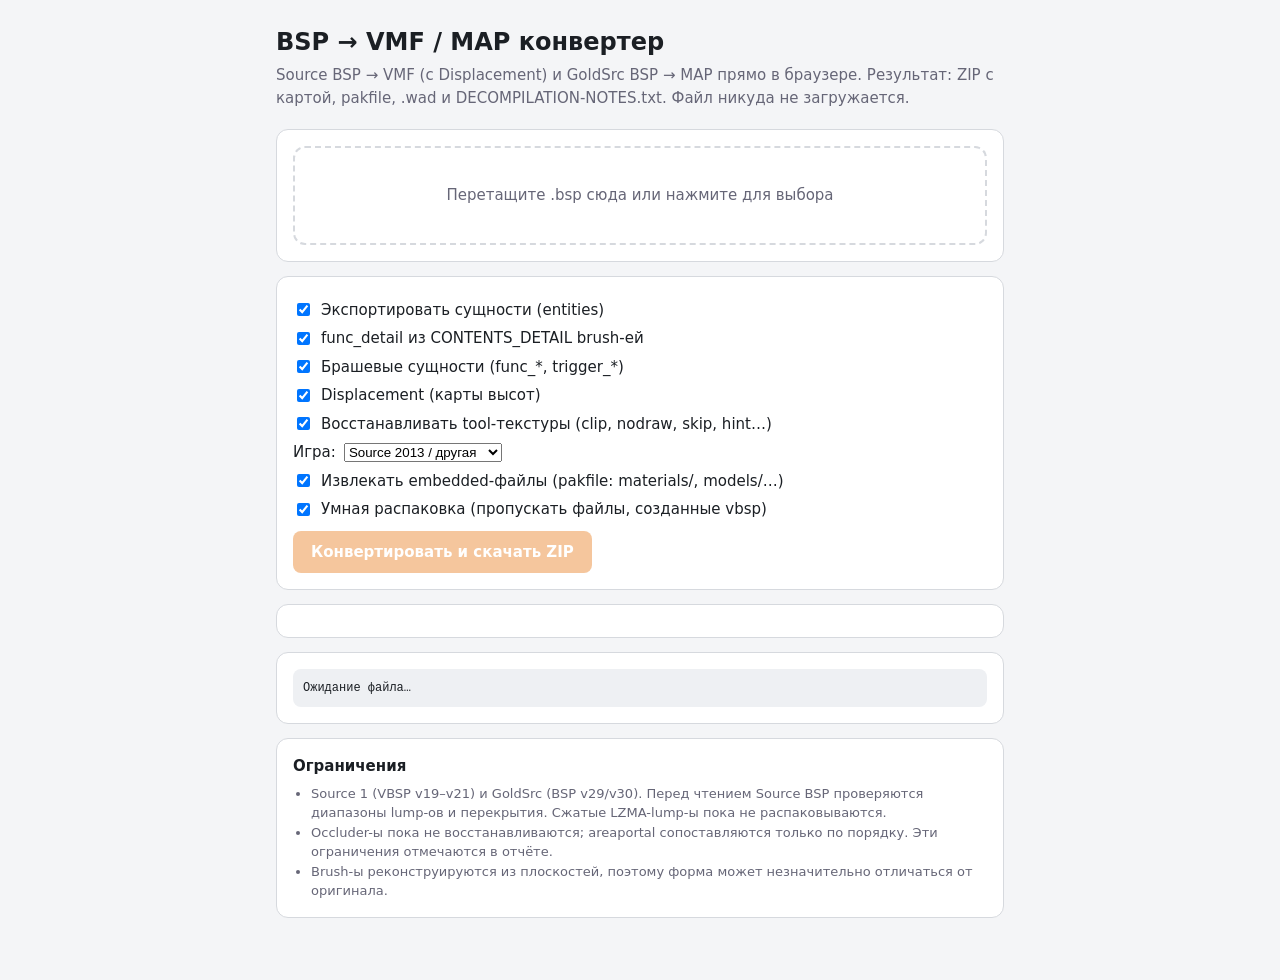
<file: bsp2vmf_lua_updated-2.html>
<!DOCTYPE html>
<html lang="ru">
<head>
<meta charset="utf-8">
<meta name="viewport" content="width=device-width, initial-scale=1, viewport-fit=cover">
<title>BSP → VMF конвертер</title>
<style>
:root{box-sizing:border-box;padding-top:env(safe-area-inset-top,0px);padding-bottom:env(safe-area-inset-bottom,0px);
--bg:#f4f5f7;--card:#fff;--tx:#1b1f24;--mut:#667;--bd:#d6d9de;--ac:#e8730c;--log:#eef0f3}
@media (prefers-color-scheme:dark){:root:not([data-theme="light"]){--bg:#0e1116;--card:#171b22;--tx:#e6e9ee;--mut:#8b94a3;--bd:#2a3340;--ac:#ff8a2a;--log:#0b0e12;color-scheme:dark}}
html{scroll-padding-top:env(safe-area-inset-top,0px)}
*{box-sizing:border-box}
body{margin:0;background:var(--bg);color:var(--tx);font:15px/1.5 system-ui,-apple-system,"Segoe UI",Roboto,sans-serif}
main{max-width:760px;margin:0 auto;padding:24px 16px 48px}
h1{font-size:24px;margin:0 0 4px}
p.sub{color:var(--mut);margin:0 0 20px}
.card{background:var(--card);border:1px solid var(--bd);border-radius:12px;padding:16px;margin-bottom:14px}
#drop{border:2px dashed var(--bd);border-radius:12px;padding:36px 16px;text-align:center;cursor:pointer;color:var(--mut);transition:.15s}
#drop.over,#drop:hover{border-color:var(--ac);color:var(--tx)}
label.o{display:flex;gap:8px;align-items:center;margin:6px 0}
button{background:var(--ac);color:#fff;border:0;border-radius:8px;padding:10px 18px;font:inherit;font-weight:600;cursor:pointer}
button:disabled{opacity:.4;cursor:default}
.grid{display:grid;grid-template-columns:repeat(auto-fit,minmax(120px,1fr));gap:10px}
.st{background:var(--log);border-radius:8px;padding:10px;text-align:center}
.st b{display:block;font-size:20px}.st span{color:var(--mut);font-size:12px}
#log{background:var(--log);border-radius:8px;padding:10px;font:12px/1.5 ui-monospace,Consolas,monospace;max-height:200px;overflow:auto;white-space:pre-wrap;margin:0}
.err{color:#e5484d}
ul{margin:6px 0 0;padding-left:18px;color:var(--mut);font-size:13px}
</style>
</head>
<body>
<main>
<h1>BSP → VMF / MAP конвертер</h1>
<p class="sub">Source BSP → VMF (с Displacement) и GoldSrc BSP → MAP прямо в браузере. Результат: ZIP с картой, pakfile, .wad и DECOMPILATION-NOTES.txt. Файл никуда не загружается.</p>

<div class="card">
  <div id="drop">Перетащите .bsp сюда или нажмите для выбора</div>
  <input id="file" type="file" accept=".bsp" hidden>
</div>

<div class="card">
  <label class="o"><input type="checkbox" id="oEnt" checked> Экспортировать сущности (entities)</label>
  <label class="o"><input type="checkbox" id="oDetail" checked> func_detail из CONTENTS_DETAIL brush-ей</label>
  <label class="o"><input type="checkbox" id="oBrushEnt" checked> Брашевые сущности (func_*, trigger_*)</label>
  <label class="o"><input type="checkbox" id="oDisp" checked> Displacement (карты высот)</label>
  <label class="o"><input type="checkbox" id="oTools" checked> Восстанавливать tool-текстуры (clip, nodraw, skip, hint…)</label>
  <label class="o">Игра: <select id="game"><option value="src">Source 2013 / другая</option><option value="css">Counter-Strike: Source</option><option value="csgo">CS:GO</option><option value="l4d2">Left 4 Dead 2</option><option value="gmod">Garry’s Mod</option></select></label>
  <label class="o"><input type="checkbox" id="oPak" checked> Извлекать embedded-файлы (pakfile: materials/, models/…)</label>
  <label class="o"><input type="checkbox" id="oSmart" checked> Умная распаковка (пропускать файлы, созданные vbsp)</label>
  <div style="margin-top:10px"><button id="go" disabled>Конвертировать и скачать ZIP</button></div>
</div>

<div class="card"><div class="grid" id="stats"></div></div>
<div class="card"><pre id="log">Ожидание файла…</pre></div>

<div class="card"><b>Ограничения</b>
<ul>
<li>Source 1 (VBSP v19–v21) и GoldSrc (BSP v29/v30). Перед чтением Source BSP проверяются диапазоны lump-ов и перекрытия. Сжатые LZMA-lump-ы пока не распаковываются.</li>
<li>Occluder-ы пока не восстанавливаются; areaportal сопоставляются только по порядку. Эти ограничения отмечаются в отчёте.</li>
<li>Brush-ы реконструируются из плоскостей, поэтому форма может незначительно отличаться от оригинала.</li>
</ul></div>
</main>

<script>
const $=id=>document.getElementById(id);
const logEl=$('log');
const log=(m,e)=>{const line=document.createElement('span');line.textContent=String(m);if(e)line.className='err';if(logEl.textContent)logEl.appendChild(document.createTextNode('\n'));logEl.appendChild(line);logEl.scrollTop=1e9};
let bspBuf=null,bspName='map';
const f=n=>String(+n.toFixed(4)),f8x=n=>String(+n.toFixed(8));

/* ---------- файл ---------- */
const drop=$('drop'),inp=$('file');
drop.onclick=()=>inp.click();
inp.onchange=()=>inp.files[0]&&load(inp.files[0]);
['dragover','dragenter'].forEach(e=>drop.addEventListener(e,ev=>{ev.preventDefault();drop.classList.add('over')}));
['dragleave','drop'].forEach(e=>drop.addEventListener(e,ev=>{ev.preventDefault();drop.classList.remove('over')}));
drop.addEventListener('drop',ev=>{const fl=ev.dataTransfer.files[0];fl&&load(fl)});
async function load(file){
  bspBuf=await file.arrayBuffer();bspName=file.name.replace(/\.bsp$/i,'');
  drop.textContent=file.name+' ('+(file.size/1048576).toFixed(1)+' МБ)';
  $('go').disabled=false;logEl.textContent='';log('Файл загружен. Нажмите «Конвертировать».');
}
function showStats(s){
  $('stats').innerHTML=[['Brush-ей',s.brushes],['Сторон',s.sides],['Displacement',s.disps],['Сущностей',s.ents],['Brush-сущ.',s.brushEnts]]
    .map(([k,v])=>`<div class="st"><b>${v}</b><span>${k}</span></div>`).join('');
}

/* ---------- чтение BSP ---------- */
function validateSourceBSP(buf,dv){
  const issues=[];
  if(buf.byteLength<1036)throw new Error('Файл короче заголовка VBSP (1036 байт)');
  if(dv.getInt32(0,true)!==0x50534256)throw new Error('это не VBSP-файл (Source 1)');
  const ver=dv.getInt32(4,true);
  if(ver<19||ver>21)throw new Error('Версия BSP '+ver+' не поддерживается текущим парсером (ожидается v19–v21)');
  const ranges=[];
  for(let i=0;i<64;i++){
    const h=8+i*16,off=dv.getInt32(h,true),len=dv.getInt32(h+4,true),version=dv.getInt32(h+8,true),fourCC=dv.getInt32(h+12,true);
    if(off<0||len<0)throw new Error('Некорректный lump '+i+': отрицательное смещение или размер');
    if(off>buf.byteLength||len>buf.byteLength-off)throw new Error('Lump '+i+' выходит за границы файла');
    if(len&&off<1036)throw new Error('Lump '+i+' перекрывает заголовок BSP');
    if(len)ranges.push({i,start:off,end:off+len});
    if(fourCC!==0&&len<4)issues.push('Lump '+i+': указан FourCC, но данных меньше 4 байт');
    if(fourCC!==0&&fourCC!==0x414d5a4c)issues.push('Lump '+i+': неизвестный FourCC 0x'+(fourCC>>>0).toString(16));
  }
  ranges.sort((a,b)=>a.start-b.start);
  for(let i=1;i<ranges.length;i++)if(ranges[i].start<ranges[i-1].end)issues.push('Lump '+ranges[i].i+' пересекается с lump '+ranges[i-1].i);
  return {ver,issues};
}
function parseBSP(buf){
  const dv=new DataView(buf),validation=validateSourceBSP(buf,dv);
  const ver=validation.ver;
  validation.issues.forEach(m=>log('Проверка BSP: '+m,1));
  log('Проверка заголовка и диапазонов lump-ов завершена');
  const L=[];
  for(let i=0;i<64;i++){const o=8+i*16;L.push({o:dv.getInt32(o,true),l:dv.getInt32(o+4,true),c:dv.getInt32(o+12,true)})}
  for(const i of [0,1,2,5,6,10,14,17,18,19,26,33,43,44])
    if(L[i].c)throw new Error('лампа '+i+' сжата LZMA');
  log('VBSP v'+ver);
  const i32=o=>dv.getInt32(o,true),i16=o=>dv.getInt16(o,true),u16=o=>dv.getUint16(o,true),f32=o=>dv.getFloat32(o,true);
  const cnt=(i,s)=>Math.floor(L[i].l/s);
  const ents=parseEnts(new TextDecoder().decode(new Uint8Array(buf,L[0].o,L[0].l)).replace(/\0+$/,''));
  const planes=[];for(let i=0;i<cnt(1,20);i++){const o=L[1].o+i*20;planes.push([f32(o),f32(o+4),f32(o+8),f32(o+12)])}
  const sd=new Uint8Array(buf,L[43].o,L[43].l),dec=new TextDecoder();
  const str=off=>{let e=off;while(sd[e])e++;return dec.decode(sd.subarray(off,e))};
  const strTab=[];for(let i=0;i<cnt(44,4);i++)strTab.push(i32(L[44].o+i*4));
  const texdata=[];for(let i=0;i<cnt(2,32);i++)texdata.push(cleanTex(str(strTab[i32(L[2].o+i*32+12)])));
  const tdim=[];for(let i=0;i<cnt(2,32);i++)tdim.push([i32(L[2].o+i*32+16),i32(L[2].o+i*32+20)]);
  const texinfo=[];for(let i=0;i<cnt(6,72);i++){const o=L[6].o+i*72,v=[];for(let k=0;k<8;k++)v.push(f32(o+k*4));
    texinfo.push({u:v.slice(0,4),v:v.slice(4,8),flags:i32(o+64),dim:tdim[i32(o+68)]||[0,0],lm:(()=>{const ls=(Math.hypot(f32(o+32),f32(o+36),f32(o+40))+Math.hypot(f32(o+48),f32(o+52),f32(o+56)))/2;return ls>0.001?Math.round(1/ls):16})(),mat:texdata[i32(o+68)]||'tools/toolsnodraw'})}
  const brushes=[];for(let i=0;i<cnt(18,12);i++){const o=L[18].o+i*12;brushes.push({first:i32(o),num:i32(o+4),contents:i32(o+8)})}
  const sides=[];for(let i=0;i<cnt(19,8);i++){const o=L[19].o+i*8;sides.push({plane:u16(o),ti:i16(o+2),disp:i16(o+4),bevel:i16(o+6)})}
  const dispinfo=[];for(let i=0;i<cnt(26,176);i++){const o=L[26].o+i*176;
    dispinfo.push({start:[f32(o),f32(o+4),f32(o+8)],vs:i32(o+12),power:i32(o+20),face:u16(o+36)})}
  const dverts=[];for(let i=0;i<cnt(33,20);i++){const o=L[33].o+i*20;dverts.push([f32(o),f32(o+4),f32(o+8),f32(o+12),f32(o+16)])}
  const nodes=[];for(let i=0;i<cnt(5,32);i++){const o=L[5].o+i*32;nodes.push([i32(o+4),i32(o+8)])}
  const ls=ver<=19?56:32,leafs=[];
  for(let i=0;i<cnt(10,ls);i++){const o=L[10].o+i*ls;leafs.push([u16(o+24),u16(o+26)])}
  const lb=[];for(let i=0;i<cnt(17,2);i++)lb.push(u16(L[17].o+i*2));
  const models=[];for(let i=0;i<cnt(14,48);i++)models.push(i32(L[14].o+i*48+36));
  log(`brushes ${brushes.length}, sides ${sides.length}, dispinfo ${dispinfo.length}, entities ${ents.length}`);
  const aps=[];for(let i=0;i<cnt(21,12);i++)aps.push(u16(L[21].o+i*12));
  const dkey=new Map();
  try{
    const vt=[];for(let i=0;i<cnt(3,12);i++){const o=L[3].o+i*12;vt.push([f32(o),f32(o+4),f32(o+8)])}
    const ed=[];for(let i=0;i<cnt(12,4);i++)ed.push([u16(L[12].o+i*4),u16(L[12].o+i*4+2)]);
    dispinfo.forEach((di,i)=>{
      const fo=L[7].o+di.face*56,fe=i32(fo+4),ne=i16(fo+8),pts=[];
      for(let k=0;k<ne;k++){const se=i32(L[13].o+(fe+k)*4);pts.push(vt[se>=0?ed[se][0]:ed[-se][1]])}
      const pl=planes[u16(fo)],sg=dv.getUint8(fo+2)?-1:1;
      const fnv=[pl[0]*sg,pl[1]*sg,pl[2]*sg];di.pts=pts;di.fn=fnv;di.ti=i16(fo+10);
      dkey.set(pts.map(q=>q.map(Math.round).join(',')).sort().join('|'),{i,n:fnv});
    });
  }catch(e){log('Не удалось связать displacement с гранями: '+e.message,1)}
  const cubes=[];for(let i=0;i<cnt(42,16);i++){const o=L[42].o+i*16;cubes.push([i32(o),i32(o+4),i32(o+8),i32(o+12)])}
  const props=[];let propNote='';
  try{
    const gl=L[35],ng=gl.l>=4?i32(gl.o):0;
    for(let g=0;g<ng;g++){
      const h=gl.o+4+g*16;if(i32(h)!==0x73707270)continue;
      if(u16(h+4)&1){propNote='static props сжаты (LZMA), пропущены';break}
      let p=i32(h+8);const end=p+i32(h+12),nd=i32(p);p+=4;
      const dict=[];for(let k=0;k<nd;k++){let nm='';for(let c=0;c<128;c++){const ch=dv.getUint8(p+k*128+c);if(!ch)break;nm+=String.fromCharCode(ch)}dict.push(nm)}
      p+=nd*128;const nl=i32(p);p+=4+nl*2;const np=i32(p);p+=4;
      const stride=np?Math.floor((end-p)/np):0;
      for(let k=0;k<np&&stride>=56;k++){const o=p+k*stride;
        props.push({origin:[f32(o),f32(o+4),f32(o+8)],angles:[f32(o+12),f32(o+16),f32(o+20)],model:dict[u16(o+24)]||'',solid:dv.getUint8(o+30),flags:dv.getUint8(o+31),skin:i32(o+32),fmin:f32(o+36),fmax:f32(o+40),lo:stride>=56?[f32(o+44),f32(o+48),f32(o+52)]:null,fs:stride>=60?f32(o+56):1,mnx:stride>=64?u16(o+60):0,mxx:stride>=64?u16(o+62):0})}
    }
  }catch(e){propNote='ошибка чтения static props'}
  const overlays=[];let faceInfo=()=>null;
  try{
    const vt=[];for(let i=0;i<cnt(3,12);i++){const o=L[3].o+i*12;vt.push([f32(o),f32(o+4),f32(o+8)])}
    const ed=[];for(let i=0;i<cnt(12,4);i++)ed.push([u16(L[12].o+i*4),u16(L[12].o+i*4+2)]);
    faceInfo=fi=>{
      if(fi<0||fi>=cnt(7,56))return null;
      const fo=L[7].o+fi*56;
      const fe=i32(fo+4),ne=i16(fo+8);let c=[0,0,0];
      if(!ne)return null;
      for(let k=0;k<ne;k++){const se=i32(L[13].o+(fe+k)*4),v=vt[se>=0?ed[se][0]:ed[-se][1]];c[0]+=v[0];c[1]+=v[1];c[2]+=v[2]}
      c=c.map(x=>x/ne);
      const pl=planes[u16(fo)],sg=dv.getUint8(fo+2)?-1:1;
      return {c,n:[pl[0]*sg,pl[1]*sg,pl[2]*sg],disp:i16(fo+12)};
    };
    if(L[45]&&!L[45].c)for(let i=0;i<cnt(45,352);i++){
      const o=L[45].o+i*352,fcr=u16(o+6),n=fcr&0x3fff,fcs=[];
      for(let k=0;k<n&&k<64;k++)fcs.push(i32(o+8+k*4));
      const pt=k=>[f32(o+280+k*12),f32(o+284+k*12)];
      overlays.push({ti:i16(o+4),order:fcr>>14,faces:fcs,u:[f32(o+264),f32(o+268)],v:[f32(o+272),f32(o+276)],
        uv:[pt(0),pt(1),pt(2),pt(3)],bu:[f32(o+288),f32(o+300),f32(o+312)],
        org:[f32(o+328),f32(o+332),f32(o+336)],nrm:[f32(o+340),f32(o+344),f32(o+348)]});
    }
  }catch(e){log('Не удалось прочитать overlays: '+e.message,1)}
  const pak=L[40].l>0?new Uint8Array(buf,L[40].o,L[40].l):null;
  return {ents,planes,texinfo,brushes,sides,dispinfo,dverts,nodes,leafs,lb,models,aps,dkey,cubes,props,propNote,overlays,faceInfo,pak,ver,rev:dv.getInt32(1032,true),bad:0};
}
function parseEnts(txt){
  // Valve entity text uses quoted tokens; preserve escaped quotes/backslashes instead of line-regex parsing.
  const out=[];let cur=null,i=0;
  const token=()=>{
    while(i<txt.length&&/\s/.test(txt[i]))i++;
    if(i>=txt.length)return null;
    if(txt[i]==='{'||txt[i]==='}')return txt[i++];
    if(txt[i]!=='\"'){while(i<txt.length&&!/\s/.test(txt[i]))i++;return null;}
    i++;let value='';
    while(i<txt.length){const ch=txt[i++];if(ch==='\"')break;if(ch==='\\'&&i<txt.length){const n=txt[i++];value+=n==='n'?'\n':n==='r'?'\r':n;}else value+=ch;}
    return value;
  };
  let t;while((t=token())!==null){
    if(t==='{'){if(cur)out.push(cur);cur=[];continue;}
    if(t==='}'){if(cur)out.push(cur);cur=null;continue;}
    if(cur){const value=token();if(value!==null&&value!=='{'&&value!=='}')cur.push([t,value]);}
  }
  return out;
}

/* ---------- геометрия brush-а ---------- */
const EPS=0.001;
function bigQuad([nx,ny,nz,d]){
  const up=Math.abs(nz)<0.9?[0,0,1]:[1,0,0];
  let u=[ny*up[2]-nz*up[1],nz*up[0]-nx*up[2],nx*up[1]-ny*up[0]];
  const ul=Math.hypot(...u);u=u.map(x=>x/ul);
  const v=[ny*u[2]-nz*u[1],nz*u[0]-nx*u[2],nx*u[1]-ny*u[0]];
  const c=[nx*d,ny*d,nz*d],M=65536,p=(a,b)=>[0,1,2].map(i=>c[i]+u[i]*M*a+v[i]*M*b);
  return [p(-1,-1),p(1,-1),p(1,1),p(-1,1)];
}
function clip(poly,[nx,ny,nz,d]){
  const out=[],n=poly.length;
  for(let i=0;i<n;i++){
    const a=poly[i],b=poly[(i+1)%n];
    const da=nx*a[0]+ny*a[1]+nz*a[2]-d,db=nx*b[0]+ny*b[1]+nz*b[2]-d;
    if(da<=EPS)out.push(a);
    if((da<-EPS&&db>EPS)||(da>EPS&&db<-EPS)){const t=da/(da-db);out.push([a[0]+(b[0]-a[0])*t,a[1]+(b[1]-a[1])*t,a[2]+(b[2]-a[2])*t])}
  }
  return out;
}
function brushPolys(B,bi){
  const br=B.brushes[bi],ps=B.sides.slice(br.first,br.first+br.num).filter(s=>{if(B.planes[s.plane])return true;B.bad++;return false}),out=[];
  for(const s of ps){
    if(s.bevel)continue;
    let poly=bigQuad(B.planes[s.plane]);
    for(const t of ps){if(t.plane===s.plane||t.bevel)continue;poly=clip(poly,B.planes[t.plane]);if(poly.length<3)break}
    const longEdges=poly.filter((v,i)=>{const w=poly[(i+1)%poly.length];return Math.hypot(v[0]-w[0],v[1]-w[1],v[2]-w[2])>0.1}).length;  // WindingIsTiny
    if(poly.length>=3&&longEdges>=3&&!poly.some(v=>v.some(c=>Math.abs(c)>32768)))out.push({s,poly});
  }
  return out;
}
function modelRanges(B){
  const r=B.models.map(h=>{
    let bmin=1e9,bmax=-1;const st=[h];
    while(st.length){
      const i=st.pop();
      if(i>=0){const n=B.nodes[i];if(n)st.push(n[0],n[1])}
      else{const lf=B.leafs[-1-i];if(lf)for(let k=0;k<lf[1];k++){const b=B.lb[lf[0]+k];if(b<bmin)bmin=b;if(b>bmax)bmax=b}}
    }
    return {bmin,bmax};
  });
  const res=r.map(()=>null);
  if(r[0]&&r[0].bmax>=0)res[0]=[0,r[0].bmax];   // мир: brush-и displacement стоят в начале списка и не имеют ссылок из листьев
  let prev=r[0]?r[0].bmax:-1;
  r.map((x,i)=>({x,i})).filter(o=>o.i>0&&o.x.bmax>=0).sort((p,q)=>p.x.bmin-q.x.bmin).forEach(({x,i})=>{
    res[i]=[Math.min(x.bmin,Math.max(prev+1,0)),x.bmax];prev=Math.max(prev,x.bmax);
  });
  return res;
}
function modelBrushes(B,mi){
  const R=B._rng||(B._rng=modelRanges(B)),rg=R[mi],r=[];
  if(rg)for(let b=rg[0];b<=rg[1]&&b<B.brushes.length;b++)if(!(B.brushes[b].contents&0x8000))r.push(b);
  return r;
}

/* ---------- ZIP / WAD / pakfile ---------- */
const enc=s=>new TextEncoder().encode(s);
const CRCT=(()=>{const t=new Uint32Array(256);for(let n=0;n<256;n++){let c=n;for(let k=0;k<8;k++)c=c&1?0xEDB88320^(c>>>1):c>>>1;t[n]=c>>>0}return t})();
const crc32=b=>{let c=~0;for(let i=0;i<b.length;i++)c=CRCT[(c^b[i])&255]^(c>>>8);return ~c>>>0};
function makeZip(files){
  const parts=[],cd=[];let off=0;
  for(const f of files){
    const nm=enc(f.name),d=f.data,crc=crc32(d);
    const h=new DataView(new ArrayBuffer(30));
    h.setUint32(0,0x04034b50,true);h.setUint16(4,20,true);h.setUint16(6,0x800,true);
    h.setUint32(14,crc,true);h.setUint32(18,d.length,true);h.setUint32(22,d.length,true);h.setUint16(26,nm.length,true);
    parts.push(new Uint8Array(h.buffer),nm,d);
    const c=new DataView(new ArrayBuffer(46));
    c.setUint32(0,0x02014b50,true);c.setUint16(4,20,true);c.setUint16(6,20,true);c.setUint16(8,0x800,true);
    c.setUint32(16,crc,true);c.setUint32(20,d.length,true);c.setUint32(24,d.length,true);c.setUint16(28,nm.length,true);c.setUint32(42,off,true);
    cd.push(new Uint8Array(c.buffer),nm);off+=30+nm.length+d.length;
  }
  let cdl=0;for(const p of cd)cdl+=p.length;
  const e=new DataView(new ArrayBuffer(22));
  e.setUint32(0,0x06054b50,true);e.setUint16(8,files.length,true);e.setUint16(10,files.length,true);e.setUint32(12,cdl,true);e.setUint32(16,off,true);
  return new Blob([...parts,...cd,new Uint8Array(e.buffer)],{type:'application/zip'});
}
const isVbspGenerated=n=>/^maps\/[^\/]+\/.+_(wvt_patch|depth_-?\d+|-?\d+_-?\d+_-?\d+)\.(vmt|vtf)$/i.test(n)||/cubemapdefault/i.test(n);
async function extractPak(pak){
  const out=[],dv=new DataView(pak.buffer,pak.byteOffset,pak.byteLength);
  let e=pak.length-22;while(e>=0&&dv.getUint32(e,true)!==0x06054b50)e--;
  if(e<0)return out;
  const n=dv.getUint16(e+10,true);let p=dv.getUint32(e+16,true);
  for(let i=0;i<n;i++){
    if(p+46>pak.length||dv.getUint32(p,true)!==0x02014b50)break;
    const method=dv.getUint16(p+10,true),cs=dv.getUint32(p+20,true),nl=dv.getUint16(p+28,true),el=dv.getUint16(p+30,true),cl=dv.getUint16(p+32,true),lo=dv.getUint32(p+42,true);
    const name=new TextDecoder().decode(pak.subarray(p+46,p+46+nl));p+=46+nl+el+cl;
    if(name.endsWith('/'))continue;
    if($('oSmart').checked&&isVbspGenerated(name))continue;
    const ds=lo+30+dv.getUint16(lo+26,true)+dv.getUint16(lo+28,true),raw=pak.subarray(ds,ds+cs);
    try{
      if(method===0)out.push({name:'pakfile/'+name,data:raw});
      else if(method===8){
        const s=new Blob([raw]).stream().pipeThrough(new DecompressionStream('deflate-raw'));
        out.push({name:'pakfile/'+name,data:new Uint8Array(await new Response(s).arrayBuffer())});
      }
    }catch(err){log('Не удалось распаковать '+name,1)}
  }
  return out;
}
function buildWad(items){
  let off=12;const dir=items.map(it=>{const d={...it,off};off+=it.data.length;return d});
  const out=new Uint8Array(off+items.length*32),dv=new DataView(out.buffer);
  out.set([87,65,68,51]);dv.setInt32(4,items.length,true);dv.setInt32(8,off,true);
  dir.forEach((d,i)=>{
    out.set(d.data,d.off);const e=off+i*32;
    dv.setInt32(e,d.off,true);dv.setInt32(e+4,d.data.length,true);dv.setInt32(e+8,d.data.length,true);out[e+12]=0x43;
    for(let k=0;k<Math.min(15,d.name.length);k++)out[e+16+k]=d.name.charCodeAt(k);
  });
  return out;
}

/* ---------- GoldSrc BSP (v29/v30) → Valve 220 .map ---------- */
const vs=(a,b)=>[a[0]-b[0],a[1]-b[1],a[2]-b[2]],vc=(a,b)=>[a[1]*b[2]-a[2]*b[1],a[2]*b[0]-a[0]*b[2],a[0]*b[1]-a[1]*b[0]],vd=(a,b)=>a[0]*b[0]+a[1]*b[1]+a[2]*b[2];
const f8=n=>String(+n.toFixed(8));
function inPoly(poly,p,n){
  let pos=0,neg=0;
  for(let i=0;i<poly.length;i++){const a=poly[i],b=poly[(i+1)%poly.length],s=vd(vc(vs(b,a),vs(p,a)),n);if(s>0.01)pos++;else if(s<-0.01)neg++}
  return !(pos&&neg);
}
function polyArea(p){let s=[0,0,0];for(let i=1;i<p.length-1;i++){const c=vc(vs(p[i],p[0]),vs(p[i+1],p[0]));s=[s[0]+c[0],s[1]+c[1],s[2]+c[2]]}return Math.hypot(...s)/2}
function goldToMap(buf){
  const dv=new DataView(buf),ver=dv.getInt32(0,true);
  const L=[];for(let i=0;i<15;i++)L.push({o:dv.getInt32(4+i*8,true),l:dv.getInt32(8+i*8,true)});
  const f32=o=>dv.getFloat32(o,true),i32=o=>dv.getInt32(o,true),i16=o=>dv.getInt16(o,true),u16=o=>dv.getUint16(o,true);
  const rd=(i,sz,fn)=>{const a=[];for(let k=0;k<Math.floor(L[i].l/sz);k++)a.push(fn(L[i].o+k*sz));return a};
  const ents=parseEnts(new TextDecoder().decode(new Uint8Array(buf,L[0].o,L[0].l)).replace(/\0+$/,''));
  const planes=rd(1,20,o=>[f32(o),f32(o+4),f32(o+8),f32(o+12)]);
  const verts=rd(3,12,o=>[f32(o),f32(o+4),f32(o+8)]);
  const edges=rd(12,4,o=>[u16(o),u16(o+2)]),se=rd(13,4,i32);
  const texinfo=rd(6,40,o=>({u:[f32(o),f32(o+4),f32(o+8),f32(o+12)],v:[f32(o+16),f32(o+20),f32(o+24),f32(o+28)],mip:i32(o+32)}));
  const faces=rd(7,20,o=>({first:i32(o+4),n:i16(o+8),ti:i16(o+10)}));
  const nodes=rd(5,24,o=>({pl:i32(o),c:[i16(o+4),i16(o+6)],first:u16(o+20),n:u16(o+22)}));
  const leafs=rd(10,28,i32);
  const models=rd(14,64,o=>({min:[f32(o),f32(o+4),f32(o+8)],max:[f32(o+12),f32(o+16),f32(o+20)],head:i32(o+36)}));
  const T=[],tex=L[2].o,nt=L[2].l>=4?i32(tex):0;
  for(let i=0;i<nt;i++){
    const off=i32(tex+4+i*4);if(off<0){T.push({name:'NULL'});continue}
    const m=tex+off;let nm='';for(let k=0;k<16;k++){const c=dv.getUint8(m+k);if(!c)break;nm+=String.fromCharCode(c)}
    const w=dv.getUint32(m+16,true),h=dv.getUint32(m+20,true);
    T.push({name:nm,m,w,h,emb:dv.getUint32(m+24,true)!==0});
  }
  const facePoly=f=>{const p=[];for(let i=0;i<f.n;i++){const s=se[f.first+i];p.push(verts[s>=0?edges[s][0]:edges[-s][1]])}return p};
  const stats={brushes:0,sides:0,disps:0,ents:0,brushEnts:0};
  const texFor=sd=>{
    if(sd.node<0)return -1;
    const nd=nodes[sd.node],n=planes[nd.pl],cen=[0,1,2].map(a=>sd.poly.reduce((s,v)=>s+v[a],0)/sd.poly.length);
    const pts=[cen,...sd.poly.map(v=>[0,1,2].map(a=>(v[a]+cen[a])/2))];
    for(const pt of pts)for(let k=0;k<nd.n;k++){const f=faces[nd.first+k];if(f.ti>=0&&inPoly(facePoly(f),pt,n))return f.ti}
    return -1;
  };
  const brushesOf=mi=>{
    const m=models[mi],res=[];
    const cons0=[[1,0,0,m.max[0]],[-1,0,0,-m.min[0]],[0,1,0,m.max[1]],[0,-1,0,-m.min[1]],[0,0,1,m.max[2]],[0,0,-1,-m.min[2]]].map(p=>({p,node:-1}));
    const mk=cons=>{
      const sides=[];
      for(let i=0;i<cons.length;i++){
        let poly=bigQuad(cons[i].p);
        for(let j=0;j<cons.length&&poly.length>=3;j++)if(j!==i)poly=clip(poly,cons[j].p);
        if(poly.length>=3&&polyArea(poly)>0.01)sides.push({p:cons[i].p,node:cons[i].node,poly});
      }
      if(sides.length>=4)res.push(sides);
    };
    const walk=(c,cons)=>{
      if(c<0){if(~c!==0&&leafs[~c]===-2)mk(cons);return}
      const n=nodes[c],pl=planes[n.pl];
      walk(n.c[0],cons.concat({p:[-pl[0],-pl[1],-pl[2],-pl[3]],node:c}));
      walk(n.c[1],cons.concat({p:pl,node:c}));
    };
    walk(m.head,cons0);return res;
  };
  const ax=v=>{const len=Math.hypot(v[0],v[1],v[2])||1;return {s:`${f8(v[0]/len)} ${f8(v[1]/len)} ${f8(v[2]/len)} ${f8(v[3])}`,sc:1/len}};
  const out=['// Decompiled by bsp2vmf (GoldSrc BSP v'+ver+', Valve 220)'];
  const writeBrushes=mi=>{
    for(const sides of brushesOf(mi)){
      stats.brushes++;out.push('{');
      for(const sd of sides){
        stats.sides++;
        const v=[sd.poly[2],sd.poly[1],sd.poly[0]].map(q=>`( ${f8(q[0])} ${f8(q[1])} ${f8(q[2])} )`).join(' ');
        const ti=texinfo[texFor(sd)],name=ti&&T[ti.mip]?T[ti.mip].name:'NULL';
        if(ti){const a=ax(ti.u),b=ax(ti.v);out.push(`${v} ${name} [ ${a.s} ] [ ${b.s} ] 0 ${f8(a.sc)} ${f8(b.sc)}`)}
        else out.push(`${v} NULL [ 1 0 0 0 ] [ 0 -1 0 0 ] 0 1 1`);
      }
      out.push('}');
    }
  };
  ents.forEach((en,e)=>{
    const mdl=en.find(x=>x[0]==='model'),bm=mdl&&/^\*(\d+)$/.exec(mdl[1]);
    out.push('{');
    for(const [k,v] of en){if(bm&&k==='model')continue;out.push(`"${q(k)}" "${q(v)}"`)}
    if(e===0)out.push('"mapversion" "220"');
    else stats.ents++;
    if(e===0)writeBrushes(0);
    else if(bm&&models[+bm[1]]){stats.brushEnts++;writeBrushes(+bm[1])}
    out.push('}');
  });
  const emb=[],seen=new Set();
  for(const t of T){
    if(!t.emb||seen.has(t.name))continue;seen.add(t.name);
    const size=40+t.w*t.h+(t.w>>1)*(t.h>>1)+(t.w>>2)*(t.h>>2)+(t.w>>3)*(t.h>>3)+2+768;
    emb.push({name:t.name,data:new Uint8Array(buf.slice(t.m,Math.min(buf.byteLength,t.m+size)))});
  }
  return {map:out.join('\n'),wad:emb.length?buildWad(emb):null,embN:emb.length,texN:T.length,stats,ver};
}

/* ---------- заметки и запуск ---------- */
let apNote='';
const notesCommon=['Ограничения:',
 ' - Это реконструкция, а не байт-в-байт оригинал: visgroup-ы, группы, prefab-ы и точные формы brush-ей не восстанавливаются.'];
function luaReport(B){
  const ents=B.ents||[], targets=new Set(ents.map(e=>e.find(x=>x[0]==='targetname')?.[1]).filter(Boolean));
  const rows=[];
  ents.forEach((e,i)=>{
    const get=k=>e.find(x=>x[0].toLowerCase()===k.toLowerCase())?.[1]||'';
    const cls=get('classname'), code=get('Code');
    if(cls.toLowerCase()==='lua_run'||/lua_run/i.test(cls)||code){
      rows.push(`Entity #${i}: classname=${cls||'(нет)'}, targetname=${get('targetname')||'(нет)'}`);
      if(code) rows.push('Code:\n'+code); else rows.push('Code: (пусто или отсутствует)');
      rows.push('');
    }
    for(const [k,v] of e){
      if(/^on/i.test(k)&&/RunCode|RunPassedCode/i.test(v)){
        const parts=v.split('\x1b'), target=parts[1]||'';
        rows.push(`Output ${k}: ${v}`);
        if(target&&!targets.has(target)) rows.push(`ВНИМАНИЕ: targetname "${target}" не найден среди сущностей карты.`);
      }
    }
  });
  return ['MAP LUA REPORT','================','',`Сущностей карты: ${ents.length}`,`Найдено lua_run/Code: ${rows.filter(x=>x.startsWith('Entity #')).length}`,'',...(rows.length?rows:['Явные lua_run или ключи Code не найдены.']),'','Отчёт учитывает только данные, реально записанные в BSP. Внешние addon/autorun Lua-файлы и код, отсутствующий в BSP, восстановить из карты нельзя.'].join('\r\n');
}
function notesSource(B,st,pakN){
  return ['DECOMPILATION-NOTES','===================','',
    'Движок: Source 1 (VBSP v'+B.ver+'), ревизия карты '+B.rev,
    'Декомпилятор: bsp2vmf (в браузере), алгоритмы по мотивам BSPSrc',
    'Профиль tool-текстур: '+$('game').selectedOptions[0].text+($('oTools').checked?'':' (отключено)'),'',
    `Результат: brush-ей ${st.brushes}, сторон ${st.sides}, displacement ${st.disps}, сущностей ${st.ents}, brush-сущностей ${st.brushEnts}`,
    `Восстановлено tool-текстур: ${toolFixed}; файлов из pakfile: ${pakN}`,
    'Areaportal: '+(apNote||'нет'),'',
    'Признаки защиты/обфускации: '+(B.bad?`найдено ссылок на несуществующие плоскости: ${B.bad}`:'не обнаружены'),'',
    ...notesCommon,
    ' - info_overlay читаются и экспортируются эвристически; привязка к граням может отличаться от оригинала.',
    ' - Occluder-ы пока не восстанавливаются, их brush-и остаются как toolsnodraw.',
    ' - Areaportal сопоставляются по порядку; при несовпадении структур возможна неверная привязка.',
    ' - Соседние displacement не сшиваются; Hammer может пересчитать их при открытии.',
    ' - Из pakfile извлекаются файлы без пересборки; сгенерированные vbsp патчи материалов пропускаются (умная распаковка).'].join('\r\n');
}
function notesGold(r){
  return ['DECOMPILATION-NOTES','===================','',
    'Движок: GoldSrc (BSP v'+r.ver+')','Декомпилятор: bsp2vmf (в браузере), восстановление brush-ей из BSP-дерева (hull 0)','',
    `Результат: brush-ей ${r.stats.brushes}, сторон ${r.stats.sides}, сущностей ${r.stats.ents}, brush-сущностей ${r.stats.brushEnts}`,
    `Текстур в BSP: ${r.texN}, встроенных (в .wad): ${r.embN}`,'',
    'Признаки защиты/обфускации: не проверялись','',
    ...notesCommon,
    ' - В GoldSrc BSP нет исходных brush-ей: каждый brush — это твёрдый лист BSP-дерева, поэтому карта сильно фрагментирована.',
    ' - Невидимые стороны получают текстуру NULL; жидкости (water/slime/lava) и sky-объёмы не восстанавливаются.',
    ' - Ключ "wad" берётся из оригинала; встроенные текстуры лежат в отдельном .wad.'].join('\r\n');
}
async function runSource(){
  const bsp=parseBSP(bspBuf),{vmf,stats}=buildVMF(bsp);
  showStats(stats);if($('oTools').checked)log('Восстановлено tool-текстур: '+toolFixed);
  const files=[{name:bspName+'.vmf',data:enc(vmf)},{name:'MAP-LUA-REPORT.txt',data:enc(luaReport(bsp))}];let pakN=0;
  if($('oPak').checked&&bsp.pak){const pf=await extractPak(bsp.pak);pakN=pf.length;files.push(...pf);log('Из pakfile извлечено файлов: '+pakN)}
  files.push({name:'DECOMPILATION-NOTES.txt',data:enc(notesSource(bsp,stats,pakN))});
  return files;
}
async function runGold(){
  log('GoldSrc BSP: восстановление brush-ей из дерева (может занять время)…');
  await new Promise(r=>setTimeout(r,30));
  const r=goldToMap(bspBuf);showStats(r.stats);
  const files=[{name:bspName+'.map',data:enc(r.map)}];
  if(r.wad)files.push({name:bspName+'.wad',data:r.wad});
  files.push({name:'DECOMPILATION-NOTES.txt',data:enc(notesGold(r))});
  return files;
}
$('go').onclick=async()=>{
  const btn=$('go');btn.disabled=true;
  try{
    logEl.textContent='';toolFixed=0;
    const id=new DataView(bspBuf).getInt32(0,true);let files;
    if(id===0x50534256)files=await runSource();
    else if(id===29||id===30)files=await runGold();
    else throw new Error('неизвестный формат BSP (нужен VBSP или GoldSrc v29/v30)');
    const blob=makeZip(files),a=document.createElement('a');
    a.href=URL.createObjectURL(blob);a.download=bspName+'_decompiled.zip';a.click();
    log(`Готово: ${a.download} (${(blob.size/1048576).toFixed(2)} МБ, файлов: ${files.length})`);
  }catch(e){log('Ошибка: '+e.message,1);console.error(e)}
  btn.disabled=false;
};

/* ---------- tool-текстуры (по BSPSrc ToolTextureMatcher) ---------- */
function cleanTex(n){
  n=n.toLowerCase().replace(/\\/g,'/');
  for(const re of [/maps\/[^\/]*\/(.+)_wvt_patch/,/maps\/[^\/]*\/(.+)_depth_-?\d+/,/maps\/[^\/]*\/(.+)_-?\d+_-?\d+_-?\d+/])n=n.replace(re,'$1');
  return n;
}
const C={SOLID:1,WINDOW:2,GRATE:8,BLOCKLOS:0x40,OPAQUE:0x80,TEAM2:0x1000,AREAPORTAL:0x8000,PLAYERCLIP:0x10000,MONSTERCLIP:0x20000,C90:0x80000,C180:0x100000,DETAIL:0x8000000,TRANSLUCENT:0x10000000,LADDER:0x20000000};
const S={SKY2D:2,SKY:4,TRANS:0x10,TRIGGER:0x40,NODRAW:0x80,HINT:0x100,SKIP:0x200,NOLIGHT:0x400};
const NN=S.NODRAW|S.NOLIGHT,pop=n=>{let c=0;while(n){c+=n&1;n>>>=1}return c};
const D=(sp,rb,fb,rs)=>[sp,rb,fb,rs];  // surfaceprop, нужные brush-флаги, запрещённые, нужные surface-флаги
const T='tools/';
function toolDefs(g){
  const d={
    [T+'toolsareaportal']:D(null,C.AREAPORTAL,0,S.NOLIGHT),
    [T+'toolsblockbullets']:D(null,C.WINDOW|C.TRANSLUCENT,0,S.TRANS|NN),
    [T+'toolsblocklight']:D(null,C.OPAQUE|C.DETAIL,0,NN),
    [T+'toolsblock_los']:D(null,C.BLOCKLOS|C.DETAIL,0,NN),
    [T+'toolsinvisible']:D(null,C.GRATE|C.TRANSLUCENT,C.SOLID,S.TRANS|NN),
    [T+'toolsinvisibleladder']:D(null,C.GRATE|C.TRANSLUCENT|C.LADDER,C.SOLID,NN),
    [T+'toolsnodraw']:D(null,0,0,NN),
    [T+'toolstrigger']:D(null,0,0,NN|S.TRIGGER),
    [T+'toolshint']:D(null,0,0,NN|S.HINT),
    [T+'toolsskip']:D(null,0,0,NN|S.SKIP),
    [T+'toolsclip']:D('default_silent',C.PLAYERCLIP|C.MONSTERCLIP|C.DETAIL,0,NN),
    [T+'toolsnpcclip']:D('default_silent',C.MONSTERCLIP|C.DETAIL,0,NN),
    [T+'toolsplayerclip']:D(null,C.PLAYERCLIP|C.DETAIL,0,NN),
    [T+'toolsskybox']:D('default_silent',C.SOLID,0,S.SKY|S.NOLIGHT),
    [T+'toolsskybox2d']:D('default_silent',C.SOLID,0,S.SKY|S.SKY2D|S.NOLIGHT)
  };
  const clips={concrete:'concrete',dirt:'dirt',glass:'glassfloor',grass:'grass',gravel:'gravel',metal:'metal',metal_sand_barrel:'metal_sand_barrel',metalgrate:'metalgrate',metalvehicle:'metalvehicle',plastic:'plastic',rubber:'rubber',rubbertire:'rubbertire',sand:'sand',snow:'snow',tile:'tile',wood:'wood',wood_basket:'Wood_Basket',wood_crate:'Wood_Crate'};
  const addClips=skip=>{for(const k in clips)if(k!==skip)d[T+'toolsclip_'+k]=D(clips[k],C.PLAYERCLIP|C.MONSTERCLIP|C.DETAIL,0,NN)};
  if(g==='css')for(const n of ['toolsclip','toolsnpcclip','toolsplayerclip'])d[T+n][3]=0;
  if(g==='csgo'){d[T+'toolsgrenadeclip']=D(null,C.C90|C.DETAIL,0,NN);d[T+'toolsdroneclip']=D(null,C.C180|C.DETAIL,0,NN);addClips()}
  if(g==='l4d2'){d[T+'toolsnodraw_metal']=D('metal',0,0,NN);d[T+'climb']=D(null,C.TEAM2|C.GRATE|C.TRANSLUCENT|C.LADDER,0,S.TRANS|NN);d[T+'invismetal']=D('metal',C.WINDOW|C.TRANSLUCENT,0,S.TRANS|NN)}
  if(g==='gmod'){d[T+'toolsinvisibleladder']=D(null,C.GRATE|C.TRANSLUCENT|C.LADDER|C.DETAIL,C.SOLID,NN);addClips('snow')}
  return d;
}
let toolFixed=0,_td=null,_tg='';
function fixTool(orig,bf,sf){
  const g=$('game').value;if(g!==_tg){_td=toolDefs(g);_tg=g}
  const isClip=!!(bf&(C.PLAYERCLIP|C.MONSTERCLIP)),skipSurf=isClip&&g!=='csgo'&&g!=='gmod';
  const od=orig&&_td[orig];let best=null,bs=0;
  for(const n in _td){
    const d=_td[n];
    if(!skipSurf&&od&&(od[0]||'').toLowerCase()!==(d[0]||'').toLowerCase())continue;
    if((bf&d[1])!==d[1]||(bf&d[2])!==0)continue;
    if(!skipSurf&&sf!=null&&(sf&d[3])!==d[3])continue;
    const sc=pop(d[1])+pop(d[2])+(sf==null?0:pop(d[3]));
    if(sc>bs){bs=sc;best=n}
  }
  return best;
}
function forcedTool(bf){
  if($('game').value==='csgo')return null;
  if(bf&C.AREAPORTAL)return 'tools/toolsareaportal';
  if((bf&C.PLAYERCLIP)&&(bf&C.MONSTERCLIP))return 'tools/toolsclip';
  if(bf&C.PLAYERCLIP)return 'tools/toolsplayerclip';
  if(bf&C.MONSTERCLIP)return 'tools/toolsnpcclip';
  if((bf&C.LADDER)&&!(bf&C.SOLID))return 'tools/toolsinvisibleladder';
  if(!(bf&C.SOLID)&&(bf&C.DETAIL)){if(bf&C.OPAQUE)return 'tools/toolsblocklight';if(bf&C.BLOCKLOS)return 'tools/toolsblock_los'}
  return null;
}
function sideMat(B,bi,ti){
  const bf=B.brushes[bi].contents;
  {const fm=forcedTool(bf);if(fm){if(!ti||fm!==ti.mat)toolFixed++;return fm}}   // clip/areaportal/ladder/blocklight ВСЕГДА, иначе они становятся обычными твёрдыми nodraw-брашами и вырезают дыры в геометрии
  if($('oTools').checked){
    const r=fixTool(ti?ti.mat:null,bf,ti?ti.flags:null);
    if(r){if(!ti||r!==ti.mat)toolFixed++;return r}
  }
  return ti?ti.mat:'tools/toolsnodraw';
}

/* ---------- запись VMF ---------- */
const q=s=>String(s).replace(/"/g,"'");
const qLua=s=>String(s).replace(/\\/g,'\\\\').replace(/"/g,'\\"').replace(/\r/g,'\\r').replace(/\n/g,'\\n');
function rotMat(a){
  const [p,y,r]=a.map(x=>x*Math.PI/180),sp=Math.sin(p),cp=Math.cos(p),sy=Math.sin(y),cy=Math.cos(y),sr=Math.sin(r),cr=Math.cos(r);
  return [[cp*cy,sp*sr*cy-cr*sy,sp*cr*cy+sr*sy],[cp*sy,sp*sr*sy+cr*cy,sp*cr*sy-sr*cy],[-sp,sr*cp,cr*cp]];
}
const rot=(M,v)=>[M[0][0]*v[0]+M[0][1]*v[1]+M[0][2]*v[2],M[1][0]*v[0]+M[1][1]*v[1]+M[1][2]*v[2],M[2][0]*v[0]+M[2][1]*v[1]+M[2][2]*v[2]];
const axisN=(v,dim,org,M)=>{
  const len=Math.hypot(v[0],v[1],v[2])||1,sc=1/len;let a=[v[0]*sc,v[1]*sc,v[2]*sc],sh=v[3];
  if(org)sh-=(org[0]*a[0]+org[1]*a[1]+org[2]*a[2])/sc;
  if(M){
    a=rot(M,a);
    let t=org?[-org[0],-org[1],-org[2]]:[0,0,0];t=rot(M,t);if(org)t=[t[0]+org[0],t[1]+org[1],t[2]+org[2]];
    sh-=(t[0]*a[0]+t[1]*a[1]+t[2]*a[2])/sc;
  }
  if(dim)sh%=dim;
  return {a,txt:`[${f(a[0])} ${f(a[1])} ${f(a[2])} ${Math.round(sh)}] ${f(sc)}`};
};
function texAxes(ti,pl,org,M){
  if(ti){
    const u=axisN(ti.u,ti.dim[0],org,M),v=axisN(ti.v,ti.dim[1],org,M),c=[u.a[1]*v.a[2]-u.a[2]*v.a[1],u.a[2]*v.a[0]-u.a[0]*v.a[2],u.a[0]*v.a[1]-u.a[1]*v.a[0]];
    if(Math.abs(pl[0]*c[0]+pl[1]*c[1]+pl[2]*c[2])>=0.02)return [u.txt,v.txt];
  }
  const n=[-pl[0],-pl[1],-pl[2]],dx=Math.abs(n[0]),dy=Math.abs(n[1]),dz=Math.abs(n[2]),vd=(dz>dx&&dz>dy)?[0,1,0]:[0,0,1];
  const cr=(a,b)=>[a[1]*b[2]-a[2]*b[1],a[2]*b[0]-a[0]*b[2],a[0]*b[1]-a[1]*b[0]],nz=a=>{const l=Math.hypot(...a)||1;return a.map(x=>x/l)};
  const t1=nz(cr(n,vd)),t2=nz(cr(n,t1));
  return [`[${t1.map(f).join(' ')} 0] 0.25`,`[${t2.map(f).join(' ')} 0] 0.25`];
}
function buildVMF(B){
  const o=$('oDisp'),useDisp=o.checked,useEnt=$('oEnt').checked,useBE=$('oBrushEnt').checked;
  const stats={brushes:0,sides:0,disps:0,ents:0,brushEnts:0};
  let id=1;const out=[];let lastSid=0,recSides=false;const sideRecs=[],dispSideId=new Map();
  const kv=(t,k,v)=>out.push(`${t}"${q(k)}" "${q(v)}"`);
  out.push('versioninfo\n{\n\t"editorversion" "400"\n\t"editorbuild" "8000"\n\t"mapversion" "1"\n\t"formatversion" "100"\n\t"prefab" "0"\n}');
  out.push('visgroups\n{\n}\nviewsettings\n{\n\t"bSnapToGrid" "1"\n\t"bShowGrid" "1"\n\t"nGridSpacing" "64"\n}');

  const rows=(name,n,fn)=>{
    out.push(`\t\t\t\t${name}\n\t\t\t\t{`);
    for(let r=0;r<n;r++)out.push(`\t\t\t\t\t"row${r}" "${fn(r)}"`);
    out.push('\t\t\t\t}');
  };
  const dispIdx=(B,s,poly)=>{
    if(poly.length!==4)return -1;
    const e=B.dkey.get(poly.map(q=>q.map(Math.round).join(',')).sort().join('|'));
    if(!e)return -1;
    const pl=B.planes[s.plane];
    return (pl[0]*e.n[0]+pl[1]*e.n[1]+pl[2]*e.n[2]>0.9)?e.i:-1;
  };
  const isDispSide=(B,s,poly)=>{
    const di=B.dispinfo[s.disp];if(s.disp<0||!di||poly.length!==4)return false;
    const pl=B.planes[s.plane];
    if(Math.abs(pl[0]*di.start[0]+pl[1]*di.start[1]+pl[2]*di.start[2]-pl[3])>0.5)return false;
    return poly.some(v=>Math.hypot(v[0]-di.start[0],v[1]-di.start[1],v[2]-di.start[2])<1);
  };
  const pick3=poly=>{
    const n=poly.length;if(n===3)return [poly[2],poly[1],poly[0]];
    let best=-1,ix=[0,1,2];
    for(let i=0;i<n;i++)for(let j=i+1;j<n;j++)for(let k=j+1;k<n;k++){
      const a=poly[i],b=poly[j],c=poly[k],u=[b[0]-a[0],b[1]-a[1],b[2]-a[2]],v=[c[0]-a[0],c[1]-a[1],c[2]-a[2]];
      const ar=Math.hypot(u[1]*v[2]-u[2]*v[1],u[2]*v[0]-u[0]*v[2],u[0]*v[1]-u[1]*v[0]);if(ar>best){best=ar;ix=[i,j,k]}
    }
    return [poly[ix[2]],poly[ix[1]],poly[ix[0]]];
  };
  const solid=(bi,org,M)=>{
    let polys=brushPolys(B,bi);if(polys.length<4)return;
    if(M||org)polys=polys.map(({s,poly})=>({s,poly:poly.map(v=>{const r=M?rot(M,v):v,o=org||[0,0,0];return [r[0]+o[0],r[1]+o[1],r[2]+o[2]]})}));
    stats.brushes++;out.push(`\tsolid\n\t{\n\t\t"id" "${id++}"`);
    for(const {s,poly} of polys){
      stats.sides++;
      const ti=s.ti>=0?B.texinfo[s.ti]:null;
      const p=pick3(poly).map(v=>`(${f8x(v[0])} ${f8x(v[1])} ${f8x(v[2])})`).join(' ');
      out.push(`\t\tside\n\t\t{\n\t\t\t"id" "${(lastSid=id++)}"\n\t\t\t"plane" "${p}"\n\t\t\t"material" "${q(sideMat(B,bi,ti))}"`);
      const uv=texAxes(ti,M?rot(M,B.planes[s.plane]):B.planes[s.plane],org,M);out.push(`\t\t\t"uaxis" "${uv[0]}"\n\t\t\t"vaxis" "${uv[1]}"`);
      out.push(`\t\t\t"rotation" "0"\n\t\t\t"lightmapscale" "${ti?ti.lm:16}"\n\t\t\t"smoothing_groups" "0"`);
      if(recSides&&!M&&!org){const pn=B.planes[s.plane];let nx=0,ny=0,nz=0;for(let k=0;k<poly.length;k++){const a=poly[k],b=poly[(k+1)%poly.length];nx+=(a[1]-b[1])*(a[2]+b[2]);ny+=(a[2]-b[2])*(a[0]+b[0]);nz+=(a[0]-b[0])*(a[1]+b[1])}
        sideRecs.push({id:lastSid,poly,n:pn,sg:(nx*pn[0]+ny*pn[1]+nz*pn[2])>=0?1:-1})}
      const dI=-1;
      if(dI>=0){
        const di=B.dispinfo[dI],n=(1<<di.power)+1,pl=B.planes[s.plane];
        const V=(r,c)=>B.dverts[di.vs+r*n+c]||[0,0,0,0,0];
        const line=(r,fn)=>Array.from({length:n},(_,c)=>fn(V(r,c))).join(' ');
        stats.disps++;
        out.push(`\t\t\tdispinfo\n\t\t\t{\n\t\t\t\t"power" "${di.power}"\n\t\t\t\t"startposition" "[${di.start.map(f).join(' ')}]"\n\t\t\t\t"flags" "0"\n\t\t\t\t"elevation" "0"\n\t\t\t\t"subdiv" "0"`);
        rows('normals',n,r=>line(r,v=>`${f(v[0])} ${f(v[1])} ${f(v[2])}`));
        rows('distances',n,r=>line(r,v=>f(v[3])));
        rows('offsets',n,r=>line(r,()=>'0 0 0'));
        rows('offset_normals',n,r=>line(r,()=>`${f(pl[0])} ${f(pl[1])} ${f(pl[2])}`));
        rows('alphas',n,r=>line(r,v=>f(v[4])));
        rows('triangle_tags',n-1,()=>Array((n-1)*2).fill(9).join(' '));
        out.push(`\t\t\t\tallowed_verts\n\t\t\t\t{\n\t\t\t\t\t"10" "${Array(10).fill(-1).join(' ')}"\n\t\t\t\t}\n\t\t\t}`);
      }
      out.push('\t\t}');
    }
    out.push('\t\teditor\n\t\t{\n\t\t\t"color" "0 180 0"\n\t\t\t"visgroupshown" "1"\n\t\t\t"visgroupautoshown" "1"\n\t\t}\n\t}');
  };

  // displacement: solid строится из грани (как в BSPSrc): верх = грань, низ = грань - normal*1, 4 боковых стороны
  const dispSolid=di=>{
    if(!di.pts||di.pts.length!==4)return;
    const n=(1<<di.power)+1,V=(r,c)=>B.dverts[di.vs+r*n+c]||[0,0,0,0,0],line=(r,fn)=>Array.from({length:n},(_,c)=>fn(V(r,c))).join(' ');
    const pts=di.pts,fn=di.fn,ti=B.texinfo[di.ti],bt=pts.map(v=>[v[0]-fn[0],v[1]-fn[1],v[2]-fn[2]]);
    const P=a=>a.map(v=>`(${f8x(v[0])} ${f8x(v[1])} ${f8x(v[2])})`).join(' ');
    const cr=(a,b)=>[a[1]*b[2]-a[2]*b[1],a[2]*b[0]-a[0]*b[2],a[0]*b[1]-a[1]*b[0]];
    const nrm=pl=>{const c=cr([pl[0][0]-pl[1][0],pl[0][1]-pl[1][1],pl[0][2]-pl[1][2]],[pl[2][0]-pl[1][0],pl[2][1]-pl[1][1],pl[2][2]-pl[1][2]]),l=Math.hypot(...c)||1;return c.map(x=>x/l)};
    const top=texAxes(ti,fn);
    const neg=t=>{const m=t.match(/\[(\S+) (\S+) (\S+) (\S+)\] (\S+)/);return `[${f(-m[1])} ${f(-m[2])} ${f(-m[3])} ${f(-m[4])}] ${m[5]}`};
    const sd=[{pl:[pts[0],pts[1],pts[2]],uv:top,disp:true},{pl:[bt[0],bt[2],bt[1]],uv:[neg(top[0]),top[1]]}];
    for(let i=0;i<4;i++){const pl=[pts[i],bt[i],pts[(i+1)%4]];sd.push({pl,uv:texAxes(null,nrm(pl))})}
    stats.brushes++;stats.disps++;stats.sides+=6;
    out.push(`\tsolid\n\t{\n\t\t"id" "${id++}"`);
    for(const x of sd){
      out.push(`\t\tside\n\t\t{\n\t\t\t"id" "${(lastSid=id++)}"\n\t\t\t"plane" "${P(x.pl)}"\n\t\t\t"material" "${q(ti?ti.mat:'tools/toolsnodraw')}"`);
      out.push(`\t\t\t"uaxis" "${x.uv[0]}"\n\t\t\t"vaxis" "${x.uv[1]}"\n\t\t\t"rotation" "0"\n\t\t\t"lightmapscale" "${ti?ti.lm:16}"\n\t\t\t"smoothing_groups" "0"`);
      if(x.disp){
        dispSideId.set(di.face,lastSid);
        out.push(`\t\t\tdispinfo\n\t\t\t{\n\t\t\t\t"power" "${di.power}"\n\t\t\t\t"startposition" "[${di.start.map(f).join(' ')}]"\n\t\t\t\t"flags" "0"\n\t\t\t\t"elevation" "0"\n\t\t\t\t"subdiv" "0"`);
        rows('normals',n,r=>line(r,v=>`${f(v[0])} ${f(v[1])} ${f(v[2])}`));
        rows('distances',n,r=>line(r,v=>f(v[3])));
        rows('offsets',n,r=>line(r,()=>'0 0 0'));
        rows('offset_normals',n,r=>line(r,()=>`${f(fn[0])} ${f(fn[1])} ${f(fn[2])}`));
        rows('alphas',n,r=>line(r,v=>f(v[4])));
        rows('triangle_tags',n-1,()=>Array((n-1)*2).fill(9).join(' '));
        out.push(`\t\t\t\tallowed_verts\n\t\t\t\t{\n\t\t\t\t\t"10" "${Array(10).fill(-1).join(' ')}"\n\t\t\t\t}\n\t\t\t}`);
      }
      out.push('\t\t}');
    }
    out.push('\t\teditor\n\t\t{\n\t\t\t"color" "0 180 0"\n\t\t\t"visgroupshown" "1"\n\t\t\t"visgroupautoshown" "1"\n\t\t}\n\t}');
  };
  const ents=B.ents,world=ents[0]||[];
  out.push(`world\n{\n\t"id" "${id++}"\n\t"mapversion" "1"\n\t"classname" "worldspawn"`);
  for(const [k,v] of world)if(!['classname','mapversion','id','model'].includes(k.toLowerCase()))out.push(`\t"${q(k)}" "${q(v)}"`);
  const isDetail=bi=>{const c=B.brushes[bi].contents;return !!(c&0x8000000)&&!(c&0x30000)};
  const wb0=modelBrushes(B,0),isLad=bi=>{const c=B.brushes[bi].contents;return !!(c&0x20000000)&&!(c&1)};
  const wb=wb0.filter(bi=>!isLad(bi)),ladB=wb0.filter(isLad);
  recSides=true;
  const asEnt=$('oDetail').checked;
  wb.filter(bi=>!(asEnt&&isDetail(bi))).forEach(b=>solid(b));
  if(useDisp)B.dispinfo.forEach(dispSolid);
  out.push('}');
  if(asEnt)for(const bi of wb.filter(isDetail)){
    out.push(`entity\n{\n\t"id" "${id++}"\n\t"classname" "func_detail"`);solid(bi);out.push('}');
  }
  recSides=false;
  for(const bi of ladB){out.push(`entity\n{\n\t"id" "${id++}"\n\t"classname" "func_ladder"`);solid(bi);out.push('}')}
  log(`Мир: ${stats.brushes} brush-ей, ${stats.disps} displacement`+(ladB.length?`, func_ladder: ${ladB.length}`:''));

  const apB=B.brushes.map((b,i)=>i).filter(i=>B.brushes[i].contents&0x8000);
  const apK=[...new Set(B.aps.filter(k=>k>0))].sort((a,b)=>a-b),apMap=new Map();
  if(apK.length&&apK.length===apB.length){apK.forEach((k,i)=>apMap.set(k,apB[i]));apNote='сопоставлено по порядку: '+apK.length}
  else if(apK.length)apNote='не сопоставлено (порталов '+apK.length+', brush-ей '+apB.length+')';
  else apNote='нет';
  if(apNote!=='нет')log('Areaportal: '+apNote);
  if(useEnt){
    for(let e=1;e<ents.length;e++){
      const en=ents[e],mdl=en.find(x=>x[0]==='model'),bm=mdl&&/^\*(\d+)$/.exec(mdl[1]);
      if(bm&&!useBE)continue;
      const mi=bm?+bm[1]:-1;
      stats.ents++;
      out.push(`entity\n{\n\t"id" "${id++}"`);
      const conns=[];
      for(const [k,v] of en){
        if(k==='id'||k==='portalnumber'||(bm&&(k==='model'||k==='angles')))continue;
        if(/^on[A-Z]/.test(k)&&/[,\x1b]/.test(v)){conns.push([k,v.replace(/\x1b/g,',')]);continue}
        out.push(`\t"${q(k)}" "${en.find(x=>x[0]==='classname')?.[1]==='lua_run' && k.toLowerCase()==='code' ? qLua(v) : q(v)}"`);
      }
      if(conns.length){out.push('\tconnections\n\t{');conns.forEach(([k,v])=>out.push(`\t\t"${q(k)}" "${q(v)}"`));out.push('\t}')}
      if(bm&&B.models[mi]!==undefined){stats.brushEnts++;(()=>{const ok=en.find(x=>x[0]==='origin'),org=ok?ok[1].split(/\s+/).map(Number):null,an=en.find(x=>x[0]==='angles'),ang=an?an[1].trim().split(/\s+/).map(Number):null,M=ang&&ang.some(x=>x)?rotMat(ang):null;modelBrushes(B,mi).forEach(b=>solid(b,org,M))})()}
      else if(en.some(x=>x[0]==='portalnumber')){const pn=en.find(x=>x[0]==='portalnumber'),ib=pn&&apMap.get(+pn[1]);if(ib!==undefined){stats.brushEnts++;solid(ib)}}
      out.push('\teditor\n\t{\n\t\t"color" "220 30 220"\n\t\t"visgroupshown" "1"\n\t\t"visgroupautoshown" "1"\n\t}\n}');
    }
  }
  if(useEnt){
    const loMap=new Map();
    for(const pr of B.props){
      let lo='';
      if((pr.flags&2)&&pr.lo){const k=pr.lo.map(Math.round).join(',');let nm=loMap.get(k);
        if(!nm){nm='lightorg_'+(loMap.size+1);loMap.set(k,nm);
          out.push(`entity\n{\n\t"id" "${id++}"\n\t"classname" "info_lighting"\n\t"origin" "${pr.lo.map(f).join(' ')}"\n\t"targetname" "${nm}"\n}`)}
        lo=`\n\t"lightingorigin" "${nm}"`}
      out.push(`entity\n{\n\t"id" "${id++}"\n\t"classname" "prop_static"\n\t"origin" "${pr.origin.map(f).join(' ')}"\n\t"angles" "${pr.angles.map(f).join(' ')}"\n\t"skin" "${pr.skin}"\n\t"fademindist" "${f(pr.fmin)}"\n\t"fademaxdist" "${f(pr.fmax)}"\n\t"solid" "${pr.solid}"\n\t"model" "${q(pr.model)}"\n\t"screenspacefade" "${pr.flags&0x20?1:0}"\n\t"ignorenormals" "${pr.flags&8?1:0}"\n\t"disableselfshadowing" "${pr.flags&0x80?1:0}"\n\t"disablevertexlighting" "${pr.flags&0x40?1:0}"\n\t"disableshadows" "${pr.flags&0x10?1:0}"\n\t"fadescale" "${f(pr.fs)}"\n\t"maxdxlevel" "${pr.mxx}"\n\t"mindxlevel" "${pr.mnx}"${lo}\n}`);
    }
    for(const c of B.cubes)out.push(`entity\n{\n\t"id" "${id++}"\n\t"classname" "env_cubemap"\n\t"origin" "${c[0]} ${c[1]} ${c[2]}"\n\t"cubemapsize" "${c[3]}"\n}`);
    let ovOk=0;
    for(const ov of B.overlays){
      const ids=new Set();
      ov.faces.forEach(fi=>{
        const fd=B.faceInfo(fi);if(!fd)return;
        if(fd.disp>=0){const sid=dispSideId.get(fi);if(sid)ids.add(sid);return}
        let best=0,bd=1e9;
        for(const r of sideRecs){
          const n=r.n;if(Math.abs(n[0]*fd.n[0]+n[1]*fd.n[1]+n[2]*fd.n[2])<0.9||n[0]*ov.nrm[0]+n[1]*ov.nrm[1]+n[2]*ov.nrm[2]<0.5)continue;   // ориентацию берём из BasisNormal оверлея
          const dd=Math.abs(n[0]*fd.c[0]+n[1]*fd.c[1]+n[2]*fd.c[2]-n[3]);if(dd>1.5||dd>=bd)continue;
          let ok=true;
          for(let k=0;k<r.poly.length&&ok;k++){
            const a=r.poly[k],b=r.poly[(k+1)%r.poly.length],e=[b[0]-a[0],b[1]-a[1],b[2]-a[2]],w=[fd.c[0]-a[0],fd.c[1]-a[1],fd.c[2]-a[2]],el=Math.hypot(...e)||1;
            const cx=[e[1]*w[2]-e[2]*w[1],e[2]*w[0]-e[0]*w[2],e[0]*w[1]-e[1]*w[0]];
            if((cx[0]*n[0]+cx[1]*n[1]+cx[2]*n[2])*r.sg/el<-1)ok=false;
          }
          if(ok){best=r.id;bd=dd}
        }
        if(best)ids.add(best);
      });
      if(!ids.size)continue;
      const N=ov.nrm,U=ov.bu,V=[N[1]*U[2]-N[2]*U[1],N[2]*U[0]-N[0]*U[2],N[0]*U[1]-N[1]*U[0]],ti=B.texinfo[ov.ti],o=ov.org.map(f).join(' ');
      out.push(`entity\n{\n\t"id" "${id++}"\n\t"classname" "info_overlay"\n\t"material" "${q(ti?ti.mat:'')}"\n\t"StartU" "${f(ov.u[0])}"\n\t"EndU" "${f(ov.u[1])}"\n\t"StartV" "${f(ov.v[0])}"\n\t"EndV" "${f(ov.v[1])}"\n\t"BasisOrigin" "${o}"\n\t"BasisU" "${U.map(f).join(' ')}"\n\t"BasisV" "${V.map(f).join(' ')}"\n\t"BasisNormal" "${N.map(f).join(' ')}"\n\t"origin" "${o}"\n\t"fademindist" "-1"\n\t"fademaxdist" "0"\n\t"uv0" "${ov.uv[0].map(f).join(' ')} 0"\n\t"uv1" "${ov.uv[1].map(f).join(' ')} 0"\n\t"uv2" "${ov.uv[2].map(f).join(' ')} 0"\n\t"uv3" "${ov.uv[3].map(f).join(' ')} 0"\n\t"RenderOrder" "${ov.order}"\n\t"sides" "${[...ids].join(' ')}"\n}`);
      ovOk++;
    }
    log(`info_overlay: ${ovOk} из ${B.overlays.length}, info_lighting: ${loMap.size}`);
    log(`static props: ${B.props.length}, env_cubemap: ${B.cubes.length}`+(B.propNote?' ('+B.propNote+')':''));
  }
  out.push('cameras\n{\n\t"activecamera" "-1"\n}\ncordons\n{\n\t"active" "0"\n}');
  return {vmf:out.join('\n'),stats};
}
</script>

<script>
// Embedded in Source Asset Viewer: receive the selected UI language from the parent.
(function(){
  const langs=['ru','en','uk','de','fr','es','it','pt','pl','tr','zh','ja','ko'];
  function setLang(lang){ if(!langs.includes(lang)) lang='en'; document.documentElement.dataset.hostLang=lang; }
  window.addEventListener('message',async function(e){
    const d=e.data||{};
    if(d.type==='sav-language'){ setLang(d.lang); return; }
    if(d.type!=='sav-convert-bsp'||!d.buffer) return;
    try {
      bspBuf=d.buffer; bspName=String(d.name||'map').replace(/\.bsp$/i,'');
      logEl.textContent=''; log('Конвертация BSP для просмотрщика…');
      const id=new DataView(bspBuf).getInt32(0,true);
      if(id!==0x50534256) throw new Error('Для прямого просмотра пока поддерживается Source BSP (VBSP), не GoldSrc.');
      const files=await runSource();
      files.unshift({name:bspName+'.bsp',data:new Uint8Array(bspBuf)});
      parent.postMessage({type:'sav-bsp-converted',requestId:d.requestId,name:bspName,files:files.map(x=>({name:x.name,data:x.data}))}, '*');
      log('Готово. Карта и извлечённые ресурсы переданы в просмотрщик.');
    } catch(err) {
      parent.postMessage({type:'sav-bsp-error',requestId:d.requestId,error:String(err&&err.message||err)}, '*');
      log('Ошибка: '+(err&&err.message||err),1);
    }
  });
  try { parent.postMessage({type:'sav-converter-ready'}, '*'); } catch(_){}
})();
</script>
</body>
</html>
</file>
